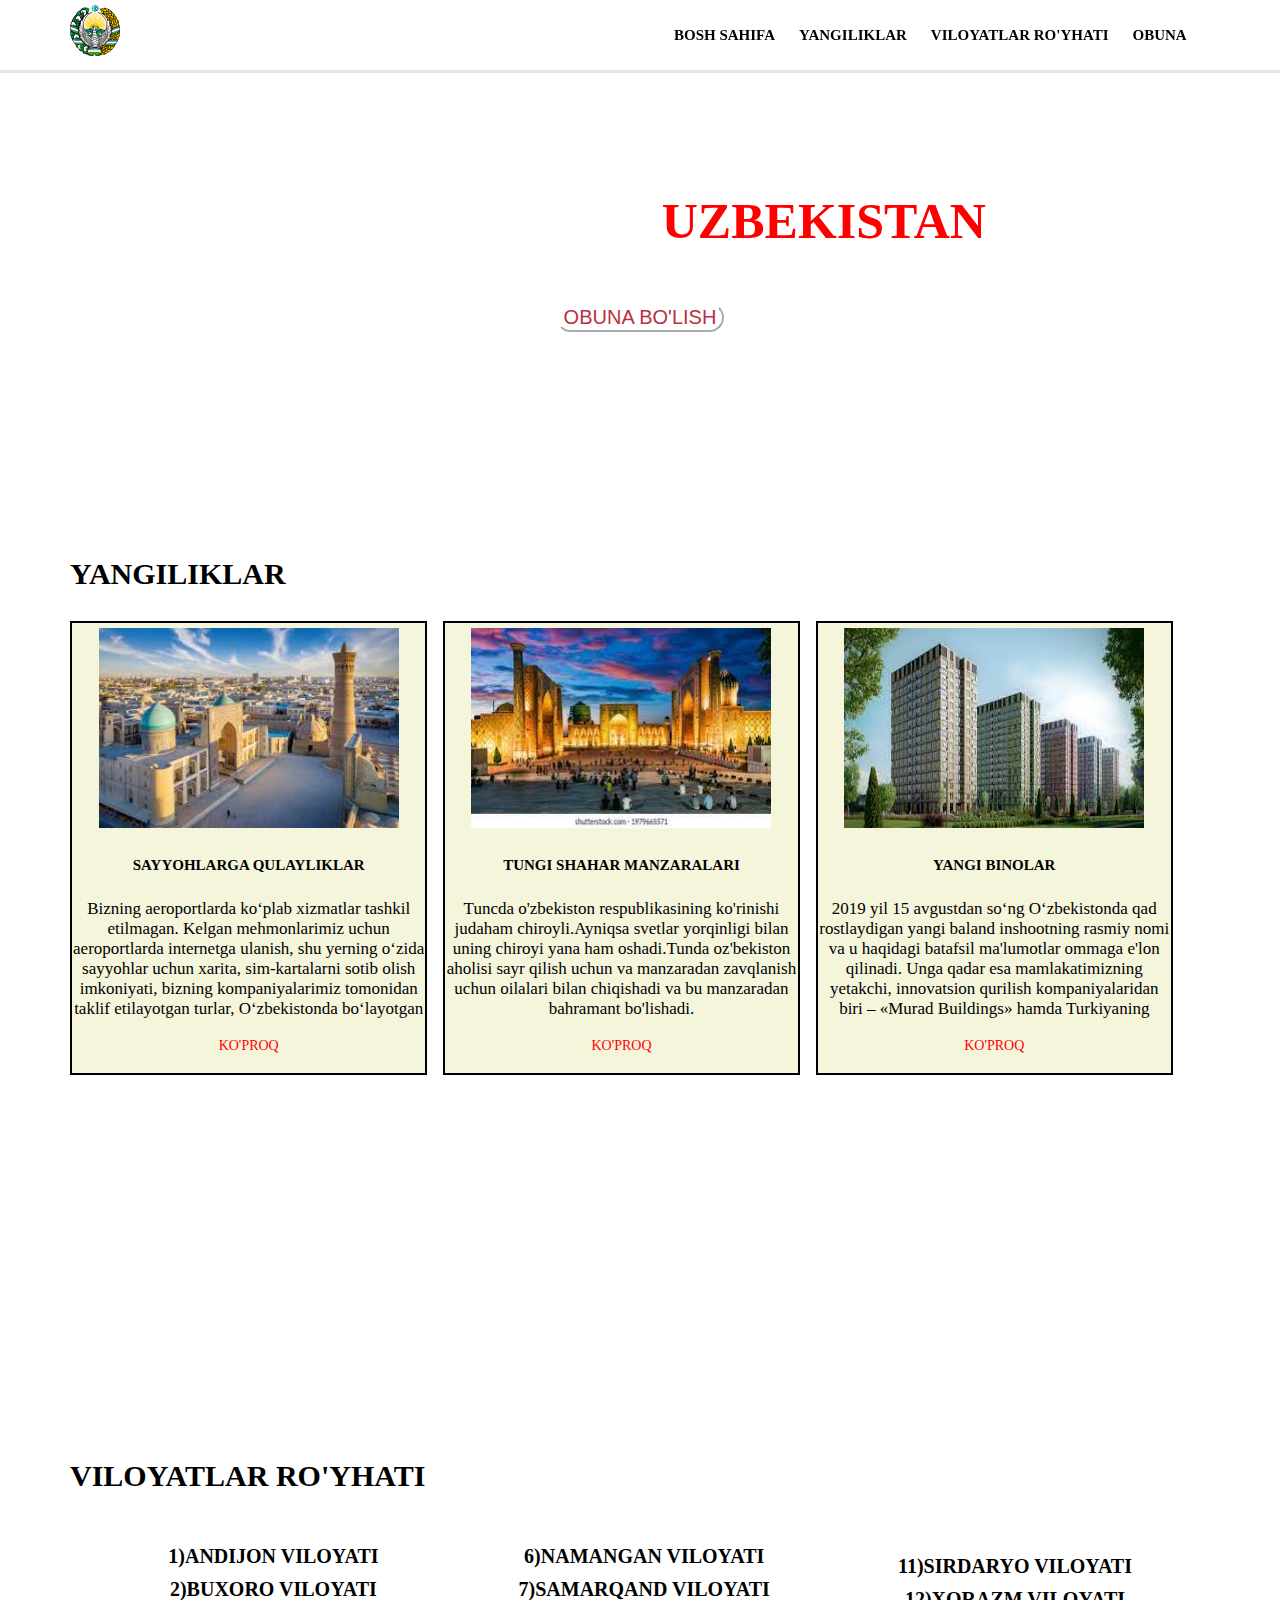
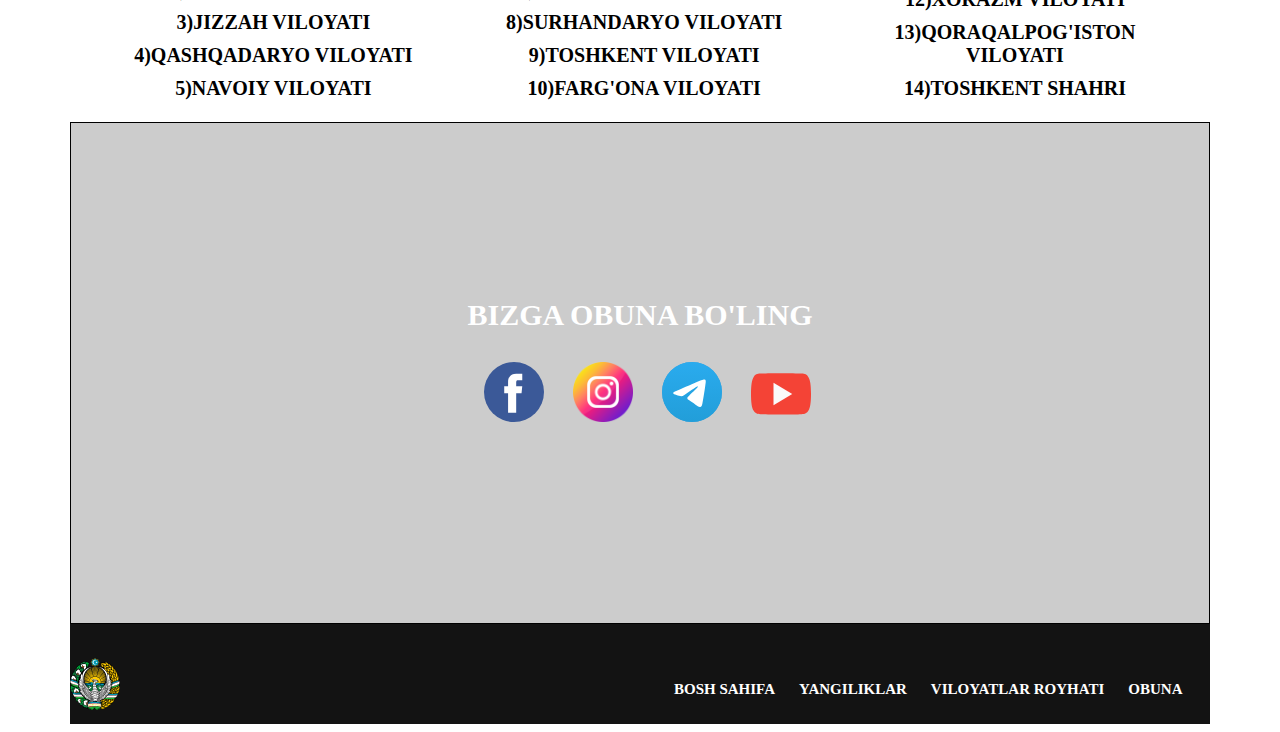
<file: index.html>
<!DOCTYPE html>
<html lang="en">
<head>
    <meta charset="UTF-8">
    <meta name="viewport" content="width=device-width, initial-scale=1.0">
    <title>Document</title>
    <link rel="stylesheet" href="style/style.css">
</head>
<body>
    <!-- header section -->
    <header class="main-header">
        <div class="container">
            <div class="main-brand">
                <a href="index.html">
                    <img src="images/Emblem_of_Uzbekistan.svg" alt="" width="50px">
                </a>
            </div>
            <nav class="main-navigation">
                <ul class="main-navigation-items">
                    <li class="main-navigation-item">
                        <a href="">bosh sahifa</a>
                    </li>
                    <li class="main-navigation-item">
                        <a href="catecory/news-section">yangiliklar</a>
                    </li>
                    <li class="main-navigation-item">
                        <a href="#">viloyatlar ro'yhati</a>
                    </li>
                    <li class="main-navigation-item">
                        <a href="#">obuna</a>
                    </li>
                </ul>
            </nav>
        </div>
    </header>
    <!-- /header section -->

    <!-- main section -->
    <div class="container">
        <section class="main-section">
            <div class="main-welcome">
                <h1>Welcome to <span>Uzbekistan</span></h2>
                <button type="button" class="main-section-button">obuna bo'lish</button>
            </div>
        </section>
    </div>
    <!-- /main section -->

    <!-- news section -->
    <div class="container">
        <section class="news-section">
            <h2 class="section-title">Yangiliklar</h2>
            <div class="news-cards">
                <div class="news-card">
                    <img class="news-card-photo" src="images/images (2).jpg" alt="">
                    <h5 class="section-subtitle">sayyohlarga qulayliklar</h5>
                    <p class="section-description">
                        Bizning aeroportlarda ko‘plab xizmatlar tashkil etilmagan. Kelgan mehmonlarimiz uchun aeroportlarda internetga ulanish, shu yerning o‘zida sayyohlar uchun xarita, sim-kartalarni sotib olish imkoniyati, bizning kompaniyalarimiz tomonidan taklif etilayotgan turlar, O‘zbekistonda bo‘layotgan turli madaniy tadbirlar to‘g‘risida ma’lumotlar mavjud emas. Shu masalalar hozirda yechila boshlandi. Toshkent, Samarqand va boshqa aeroportlarda bizning maxsus axborot markazlarimiz o‘rnatildi. Mobil aloqa operatorlari bilan, turk kompaniyalari bilan kelishuv amalga oshirildi. Biz qisqa muddatda, yagona standartda aeroportlarda xizmatlarni joy-joyiga qo‘yamiz.Hozir yana ko‘plab e’tirozlar tushayotgan masala: aeroportdan chiqqanda taksichilar qo‘polroq muomalada bo‘ladi. Bu masala bo‘yicha ham biz aeroport rahbariyati bilan kelishib oldik. Qisqa muddatda u yerda ham tartib o‘rnatiladi.Milliy aviakompaniyamiz juda katta ishlarni olib bordi va 1-yanvarda qizil va yashil yo‘lakchalar o‘rnatildi. Oldin turistlarimiz aeroportlarda 1,5 soat vaqt yo‘qotardi. Hozirgi bizning o‘lchamlarimizga ko‘ra, sayyohlarimiz barcha jarayonlar (chegara, bojxona)dan 21 daqiqada o‘tib, shaharga chiqish imkoniyatiga ega.
                    </p>
                    <a class="section-link" href="">Ko'proq</a>
                </div>
                <div class="news-card">
                    <img class="news-card-photo" src="images/samarqand.jpg" alt="">
                    <h5 class="section-subtitle">tungi shahar manzaralari</h5>
                    <p class="section-description">
                        Tuncda o'zbekiston respublikasining ko'rinishi judaham chiroyli.Ayniqsa svetlar yorqinligi bilan uning chiroyi yana ham oshadi.Tunda oz'bekiston aholisi sayr qilish uchun va manzaradan zavqlanish uchun oilalari bilan chiqishadi va bu manzaradan bahramant bo'lishadi. 
                    </p>
                    <a class="section-link" href="">Ko'proq</a>
                </div>
                <div class="news-card">
                    <img class="news-card-photo" src="images/yangi binolar.jpg" alt="">
                    <h5 class="section-subtitle">Yangi binolar</h5>
                    <p class="section-description">
                        2019 yil 15 avgustdan so‘ng O‘zbekistonda qad rostlaydigan yangi baland inshootning rasmiy nomi va u haqidagi batafsil ma'lumotlar ommaga e'lon qilinadi. Unga qadar esa mamlakatimizning yetakchi, innovatsion qurilish kompaniyalaridan biri – «Murad Buildings» hamda Turkiyaning «Özgüven» kompaniyalari 5 iyulda tashkil etilgan matbuot anjumanida loyiha haqidagi boshlang‘ich yangiliklarni ma'lum qilishdi.
                    </p>
                    <a class="section-link" href="">Ko'proq</a>
                </div>
            </div>
        </section>
    </div>
    <!-- /news section -->

    <!-- reklama -->
    <div class="container">
        <aside class="reklama">
            <div class="reklama-section">
                <iframe width="560" height="315" src="https://www.youtube.com/embed/vQVwkyn3-F8?si=1BSikGg5LCpxEigd" title="YouTube video player" frameborder="0" allow="accelerometer; autoplay; clipboard-write; encrypted-media; gyroscope; picture-in-picture; web-share" allowfullscreen></iframe>
            </div>
        </aside>
    </div>
    <!-- /reklama -->

    <!-- viloyatlar -->
    <div class="container">
        <section class="viloyatlar-section">
            <h2 class="section-title">viloyatlar ro'yhati</h2>
            <div class="viloyatlar">
                <ul class="viloyatlar-items">
                    <li class="viloyatlar-item">
                        <a href="andijon.html">1)andijon viloyati</a>                        
                    </li>
                    <li class="viloyatlar-item">
                        <a href="buhoro.html">2)buxoro viloyati</a>                        
                    </li>
                    <li class="viloyatlar-item">
                        <a href="jizzah.html">3)jizzah viloyati</a>                        
                    </li>
                    <li class="viloyatlar-item">
                        <a href="qashqadaryo.html">4)qashqadaryo viloyati</a>                        
                    </li>
                    <li class="viloyatlar-item">
                        <a href="navoiy.html">5)navoiy viloyati</a>                        
                    </li>
                </ul>
            </div>
            <div class="viloyatlar">
                <ul class="viloyatlar-items">
                    <li class="viloyatlar-item">
                        <a href="#">6)namangan viloyati</a>                        
                    </li>
                    <li class="viloyatlar-item">
                        <a href="#">7)samarqand viloyati</a>                        
                    </li>
                    <li class="viloyatlar-item">
                        <a href="#">8)surhandaryo viloyati</a>                        
                    </li>
                    <li class="viloyatlar-item">
                        <a href="#">9)toshkent viloyati</a>                        
                    </li>
                    <li class="viloyatlar-item">
                        <a href="#">10)farg'ona viloyati</a>                        
                    </li>
                </ul>
            </div>
            <div class="viloyatlar">
                <ul class="viloyatlar-items">
                    <li class="viloyatlar-item">
                        <a href="#">11)sirdaryo viloyati</a>                        
                    </li>
                    <li class="viloyatlar-item">
                        <a href="#">12)xorazm viloyati</a>                        
                    </li>
                    <li class="viloyatlar-item">
                        <a href="#">13)qoraqalpog'iston viloyati</a>                        
                    </li>
                    <li class="viloyatlar-item">
                       <a href="#">14)toshkent shahri</a>               
                    </li>
                </ul>
            </div>
        </section>
    </div>
    <!-- /viloyatlar -->

    <!-- obuna -->
    <div class="container">
        <section class="obuna-section">
            <h2 class="section-title">bizga obuna bo'ling</h2>
            <div class="obuna">
                <ul class="obuna-items">
                    <li class="obuna-item">
                        <a href="#" alt="">
                            <img src="images/facebook.svg" alt="" width="60px">
                        </a>
                    </li>
                    <li class="obuna-item">
                        <a href="#" alt="">
                            <img src="images/instagram.png" alt="" width="60px">
                        </a>
                    </li>
                    <li class="obuna-item">
                        <a href="#" alt="">
                            <img src="images/telegram.svg" alt="" width="60px">
                        </a>
                    </li>
                    <li class="obuna-item">
                        <a href="#" alt="">
                            <img src="images/youtube.svg" alt="" width="60px">
                        </a>
                    </li>
                </ul>
            </div>
        </section>
    </div>

    <!-- footer -->
    <div class="container">
        <header class="main-footer">
            <div class="footer-brand">
                <a href="index.html">
                    <img src="images/Emblem_of_Uzbekistan.svg" alt="" width="50px">
                </a>
            </div>
            <nav class="footer-navigation">
                <ul class="footer-navigation-items">
                    <li class="footer-navigation-item">
                        <a href="#">bosh sahifa</a>
                    </li>
                    <li class="footer-navigation-item">
                        <a href="#">yangiliklar</a>
                    </li>
                    <li class="footer-navigation-item">
                        <a href="#">viloyatlar royhati</a>
                    </li>
                    <li class="footer-navigation-item">
                        <a href="#">obuna</a>
                    </li>
                </ul>
            </nav>
        </header>
    </div>

</body>
</html>
</file>
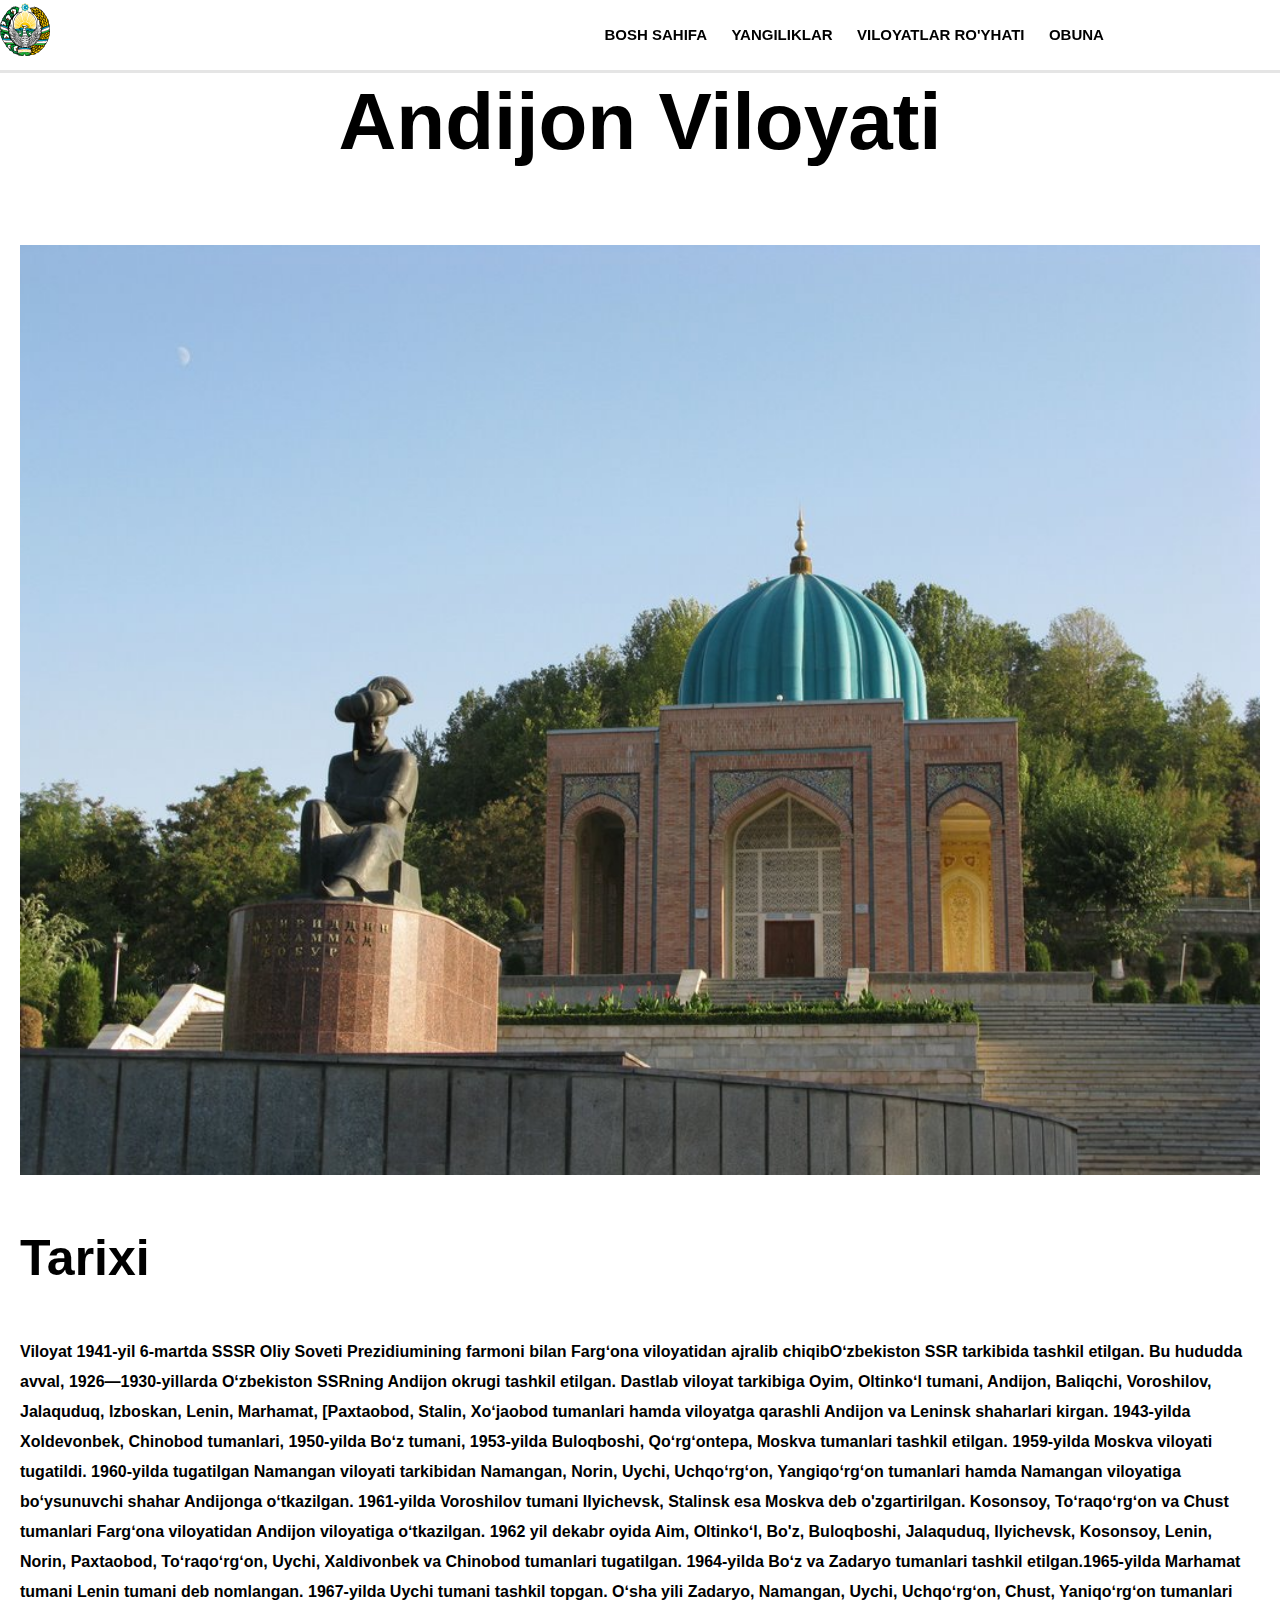
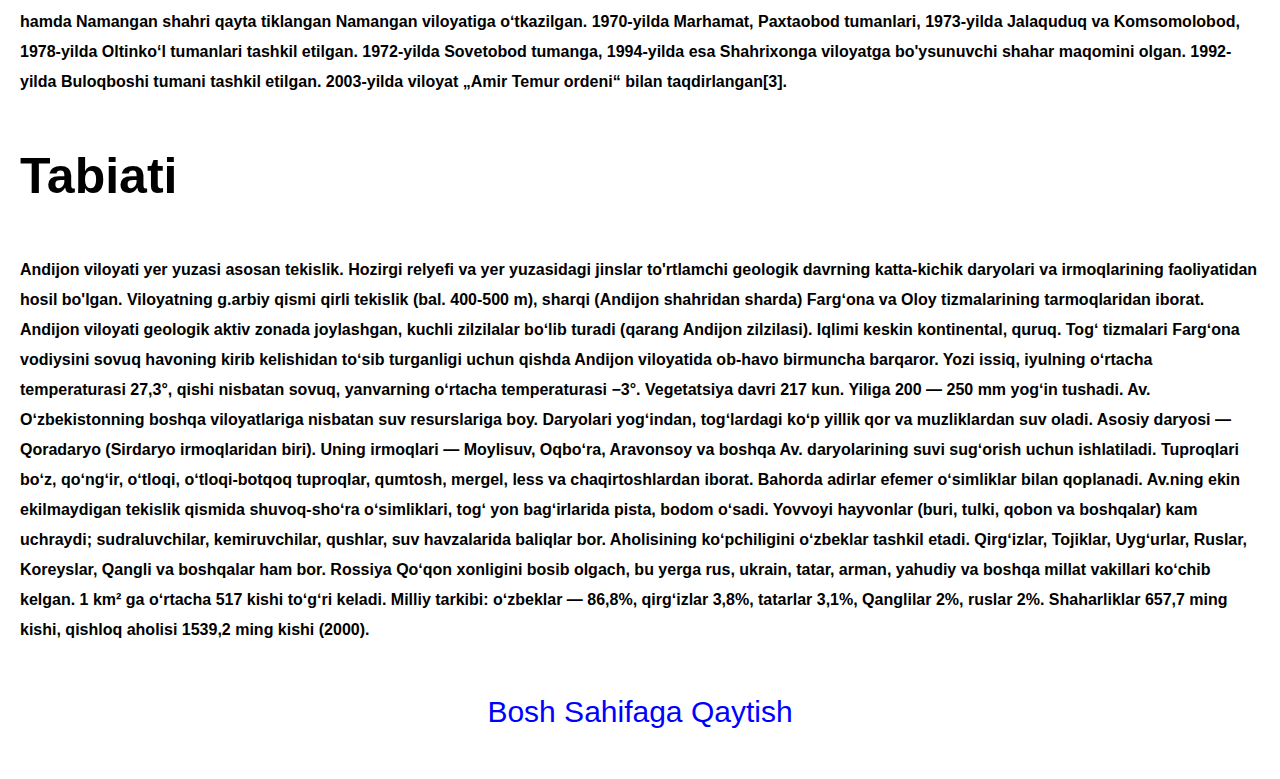
<file: andijon.html>
<!DOCTYPE html>
<html lang="en">
<head>
    <meta charset="UTF-8">
    <meta name="viewport" content="width=device-width, initial-scale=1.0">
    <title> ANDIJON VILOYATI</title>
    <link rel="stylesheet" href="style/viloyatlar-style.css">
</head>
<body>
    <header class="main-header">
        <div class="container">
            <div class="main-brand">
                <a href="index.html">
                    <img src="images/Emblem_of_Uzbekistan.svg" alt="" width="50px">
                </a>
            </div>
            <nav class="main-navigation">
                <ul class="main-navigation-items">
                    <li class="main-navigation-item">
                        <a href="">bosh sahifa</a>
                    </li>
                    <li class="main-navigation-item">
                        <a href="catecory/news-section">yangiliklar</a>
                    </li>
                    <li class="main-navigation-item">
                        <a href="#">viloyatlar ro'yhati</a>
                    </li>
                    <li class="main-navigation-item">
                        <a href="#">obuna</a>
                    </li>
                </ul>
            </nav>
        </div>
    </header>
    <h2 class="name-region">Andijon viloyati</h2>
    <img src="images/andijon.jpg" alt="Andijon viloyati rasmi" class="img-region">
    <h3 class="title-region">Tarixi</h3>
    <p class="info-region">
        Viloyat 1941-yil 6-martda SSSR Oliy Soveti Prezidiumining farmoni bilan Fargʻona viloyatidan ajralib chiqibOʻzbekiston SSR tarkibida tashkil etilgan. Bu hududda avval, 1926—1930-yillarda O‘zbekiston SSRning Andijon okrugi tashkil etilgan.
        
        Dastlab viloyat tarkibiga Oyim, Oltinkoʻl tumani, Andijon, Baliqchi, Voroshilov, Jalaquduq, Izboskan, Lenin, Marhamat, [Paxtaobod, Stalin, Xoʻjaobod tumanlari hamda viloyatga qarashli Andijon va Leninsk shaharlari kirgan.
        
        1943-yilda Xoldevonbek, Chinobod tumanlari, 1950-yilda Boʻz tumani, 1953-yilda Buloqboshi, Qoʻrgʻontepa, Moskva tumanlari tashkil etilgan.
        
        1959-yilda Moskva viloyati tugatildi.
        
        1960-yilda tugatilgan Namangan viloyati tarkibidan Namangan, Norin, Uychi, Uchqo‘rg‘on, Yangiqo‘rg‘on tumanlari hamda Namangan viloyatiga bo‘ysunuvchi shahar Andijonga o‘tkazilgan.
        
        1961-yilda Voroshilov tumani Ilyichevsk, Stalinsk esa Moskva deb o'zgartirilgan. Kosonsoy, Toʻraqoʻrgʻon va Chust tumanlari Fargʻona viloyatidan Andijon viloyatiga oʻtkazilgan.
        
        1962 yil dekabr oyida Aim, Oltinkoʻl, Bo'z, Buloqboshi, Jalaquduq, Ilyichevsk, Kosonsoy, Lenin, Norin, Paxtaobod, Toʻraqoʻrgʻon, Uychi, Xaldivonbek va Chinobod tumanlari tugatilgan.
        
        1964-yilda Boʻz va Zadaryo tumanlari tashkil etilgan.1965-yilda Marhamat tumani Lenin tumani deb nomlangan.
        
        1967-yilda Uychi tumani tashkil topgan. Oʻsha yili Zadaryo, Namangan, Uychi, Uchqoʻrgʻon, Chust, Yaniqoʻrgʻon tumanlari hamda Namangan shahri qayta tiklangan Namangan viloyatiga oʻtkazilgan.
        
        1970-yilda Marhamat, Paxtaobod tumanlari, 1973-yilda Jalaquduq va Komsomolobod, 1978-yilda Oltinko‘l tumanlari tashkil etilgan. 1972-yilda Sovetobod tumanga, 1994-yilda esa Shahrixonga viloyatga bo'ysunuvchi shahar maqomini olgan.
        
        1992-yilda Buloqboshi tumani tashkil etilgan.
        
        2003-yilda viloyat „Amir Temur ordeni“ bilan taqdirlangan[3].</p>
        
    <h3 class="title-region">Tabiati</h3>
    <p class="info-region">
        Andijon viloyati yer yuzasi asosan tekislik. Hozirgi relyefi va yer yuzasidagi jinslar to'rtlamchi geologik davrning katta-kichik daryolari va irmoqlarining faoliyatidan hosil bo'lgan. Viloyatning g.arbiy qismi qirli tekislik (bal. 400-500 m), sharqi (Andijon shahridan sharda) Fargʻona va Oloy tizmalarining tarmoqlaridan iborat. Andijon viloyati geologik aktiv zonada joylashgan, kuchli zilzilalar boʻlib turadi (qarang Andijon zilzilasi). Iqlimi keskin kontinental, quruq. Togʻ tizmalari Fargʻona vodiysini sovuq havoning kirib kelishidan toʻsib turganligi uchun qishda Andijon viloyatida ob-havo birmuncha barqaror. Yozi issiq, iyulning oʻrtacha temperaturasi 27,3°, qishi nisbatan sovuq, yanvarning oʻrtacha temperaturasi −3°. Vegetatsiya davri 217 kun. Yiliga 200 — 250 mm yogʻin tushadi. Av. Oʻzbekistonning boshqa viloyatlariga nisbatan suv resurslariga boy. Daryolari yogʻindan, togʻlardagi koʻp yillik qor va muzliklardan suv oladi. Asosiy daryosi — Qoradaryo (Sirdaryo irmoqlaridan biri). Uning irmoqlari — Moylisuv, Oqboʻra, Aravonsoy va boshqa Av. daryolarining suvi sugʻorish uchun ishlatiladi. Tuproqlari boʻz, qoʻngʻir, oʻtloqi, oʻtloqi-botqoq tuproqlar, qumtosh, mergel, less va chaqirtoshlardan iborat. Bahorda adirlar efemer oʻsimliklar bilan qoplanadi. Av.ning ekin ekilmaydigan tekislik qismida shuvoq-shoʻra oʻsimliklari, togʻ yon bagʻirlarida pista, bodom oʻsadi. Yovvoyi hayvonlar (buri, tulki, qobon va boshqalar) kam uchraydi; sudraluvchilar, kemiruvchilar, qushlar, suv havzalarida baliqlar bor.
        
        Aholisining koʻpchiligini oʻzbeklar tashkil etadi. Qirgʻizlar, Tojiklar, Uygʻurlar, Ruslar, Koreyslar, Qangli va boshqalar ham bor. Rossiya Qoʻqon xonligini bosib olgach, bu yerga rus, ukrain, tatar, arman, yahudiy va boshqa millat vakillari koʻchib kelgan. 1 km² ga oʻrtacha 517 kishi toʻgʻri keladi. Milliy tarkibi: oʻzbeklar — 86,8%, qirgʻizlar 3,8%, tatarlar 3,1%, Qanglilar 2%, ruslar 2%. Shaharliklar 657,7 ming kishi, qishloq aholisi 1539,2 ming kishi (2000).</p>

    <a class="back-link" href="index.html">bosh sahifaga qaytish</a>


    
</body>
</html>
</file>
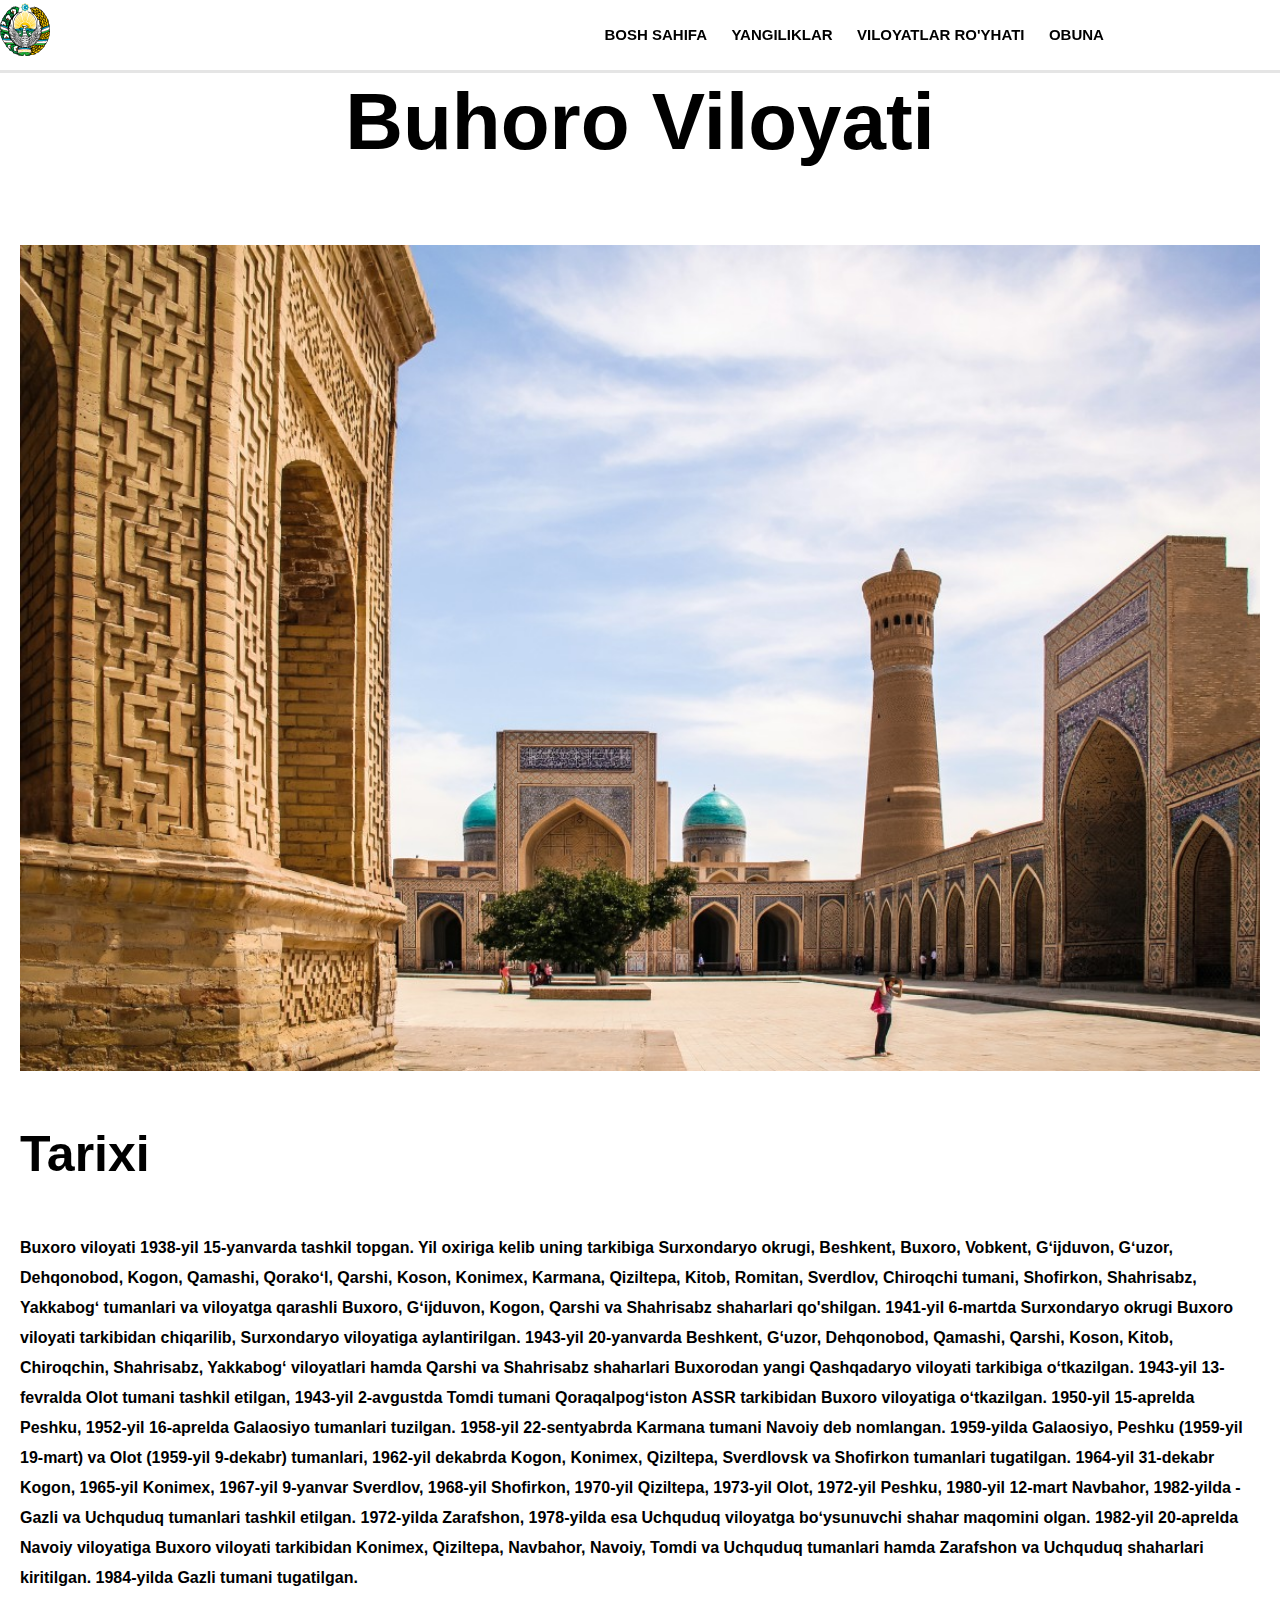
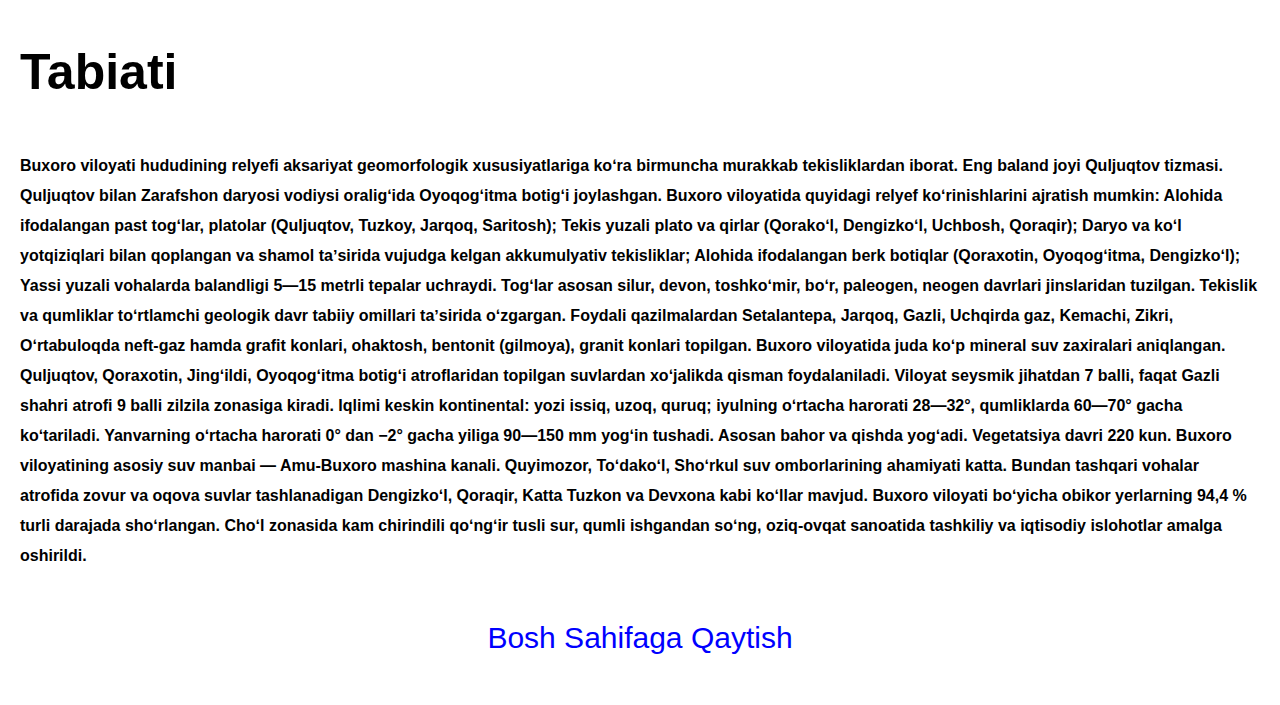
<file: buhoro.html>
<!DOCTYPE html>
<html lang="en">
<head>
    <meta charset="UTF-8">
    <meta name="viewport" content="width=device-width, initial-scale=1.0">
    <title> BUHORO VILOYATI</title>
    <link rel="stylesheet" href="style/viloyatlar-style.css">
</head>
<body>
    <header class="main-header">
        <div class="container">
            <div class="main-brand">
                <a href="index.html">
                    <img src="images/Emblem_of_Uzbekistan.svg" alt="" width="50px">
                </a>
            </div>
            <nav class="main-navigation">
                <ul class="main-navigation-items">
                    <li class="main-navigation-item">
                        <a href="">bosh sahifa</a>
                    </li>
                    <li class="main-navigation-item">
                        <a href="catecory/news-section">yangiliklar</a>
                    </li>
                    <li class="main-navigation-item">
                        <a href="#">viloyatlar ro'yhati</a>
                    </li>
                    <li class="main-navigation-item">
                        <a href="#">obuna</a>
                    </li>
                </ul>
            </nav>
        </div>
    </header>
    <h2 class="name-region">Buhoro viloyati</h2>
    <img src="images/buhara.jpg" alt="Andijon viloyati rasmi" class="img-region">
    <h3 class="title-region">Tarixi</h3>
    <p class="info-region">
        Buxoro viloyati 1938-yil 15-yanvarda tashkil topgan. Yil oxiriga kelib uning tarkibiga Surxondaryo okrugi, Beshkent, Buxoro, Vobkent, Gʻijduvon, Gʻuzor, Dehqonobod, Kogon, Qamashi, Qorakoʻl, Qarshi, Koson, Konimex, Karmana, Qiziltepa, Kitob, Romitan, Sverdlov, Chiroqchi tumani, Shofirkon, Shahrisabz, Yakkabogʻ tumanlari va viloyatga qarashli Buxoro, Gʻijduvon, Kogon, Qarshi va Shahrisabz shaharlari qo'shilgan.

        1941-yil 6-martda Surxondaryo okrugi Buxoro viloyati tarkibidan chiqarilib, Surxondaryo viloyatiga aylantirilgan.

        1943-yil 20-yanvarda Beshkent, G‘uzor, Dehqonobod, Qamashi, Qarshi, Koson, Kitob, Chiroqchin, Shahrisabz, Yakkabog‘ viloyatlari hamda Qarshi va Shahrisabz shaharlari Buxorodan yangi Qashqadaryo viloyati tarkibiga o‘tkazilgan.

        1943-yil 13-fevralda Olot tumani tashkil    etilgan, 1943-yil 2-avgustda Tomdi tumani Qoraqalpogʻiston ASSR tarkibidan Buxoro viloyatiga oʻtkazilgan.

        1950-yil 15-aprelda Peshku, 1952-yil 16-aprelda Galaosiyo tumanlari tuzilgan.

        1958-yil 22-sentyabrda Karmana tumani Navoiy deb nomlangan.

        1959-yilda Galaosiyo, Peshku (1959-yil 19-mart) va Olot (1959-yil 9-dekabr) tumanlari, 1962-yil dekabrda Kogon, Konimex, Qiziltepa, Sverdlovsk va Shofirkon tumanlari tugatilgan.

        1964-yil 31-dekabr Kogon, 1965-yil Konimex, 1967-yil 9-yanvar Sverdlov, 1968-yil Shofirkon, 1970-yil Qiziltepa, 1973-yil Olot, 1972-yil Peshku, 1980-yil 12-mart Navbahor, 1982-yilda - Gazli va Uchquduq tumanlari tashkil etilgan. 1972-yilda Zarafshon, 1978-yilda esa Uchquduq viloyatga boʻysunuvchi shahar maqomini olgan.

        1982-yil 20-aprelda Navoiy viloyatiga Buxoro viloyati tarkibidan Konimex, Qiziltepa, Navbahor, Navoiy, Tomdi va Uchquduq tumanlari hamda Zarafshon va Uchquduq shaharlari kiritilgan.

        1984-yilda Gazli tumani tugatilgan.</p>
        
    <h3 class="title-region">Tabiati</h3>
    <p class="info-region">
            Buxoro viloyati hududining relyefi aksariyat geomorfologik xususiyatlariga koʻra birmuncha murakkab tekisliklardan iborat. Eng baland joyi Quljuqtov tizmasi. Quljuqtov bilan Zarafshon daryosi vodiysi oraligʻida Oyoqogʻitma botigʻi joylashgan. Buxoro viloyatida quyidagi relyef koʻrinishlarini ajratish mumkin:

            Alohida ifodalangan past togʻlar, platolar (Quljuqtov, Tuzkoy, Jarqoq, Saritosh);
            Tekis yuzali plato va qirlar (Qorakoʻl, Dengizkoʻl, Uchbosh, Qoraqir);
            Daryo va koʻl yotqiziqlari bilan qoplangan va shamol taʼsirida vujudga kelgan akkumulyativ tekisliklar;
            Alohida ifodalangan berk botiqlar (Qoraxotin, Oyoqogʻitma, Dengizkoʻl);
            Yassi yuzali vohalarda balandligi 5—15 metrli tepalar uchraydi.
            Togʻlar asosan silur, devon, toshkoʻmir, boʻr, paleogen, neogen davrlari jinslaridan tuzilgan. Tekislik va qumliklar toʻrtlamchi geologik davr tabiiy omillari taʼsirida oʻzgargan. Foydali qazilmalardan Setalantepa, Jarqoq, Gazli, Uchqirda gaz, Kemachi, Zikri, Oʻrtabuloqda neft-gaz hamda grafit konlari, ohaktosh, bentonit (gilmoya), granit konlari topilgan. Buxoro viloyatida juda koʻp mineral suv zaxiralari aniqlangan. Quljuqtov, Qoraxotin, Jingʻildi, Oyoqogʻitma botigʻi atroflaridan topilgan suvlardan xoʻjalikda qisman foydalaniladi. Viloyat seysmik jihatdan 7 balli, faqat Gazli shahri atrofi 9 balli zilzila zonasiga kiradi. Iqlimi keskin kontinental: yozi issiq, uzoq, quruq; iyulning oʻrtacha harorati 28—32°, qumliklarda 60—70° gacha koʻtariladi. Yanvarning oʻrtacha harorati 0° dan −2° gacha yiliga 90—150 mm yogʻin tushadi. Asosan bahor va qishda yogʻadi. Vegetatsiya davri 220 kun. Buxoro viloyatining asosiy suv manbai — Amu-Buxoro mashina kanali. Quyimozor, Toʻdakoʻl, Shoʻrkul suv omborlarining ahamiyati katta. Bundan tashqari vohalar atrofida zovur va oqova suvlar tashlanadigan Dengizkoʻl, Qoraqir, Katta Tuzkon va Devxona kabi koʻllar mavjud. Buxoro viloyati boʻyicha obikor yerlarning 94,4 % turli darajada shoʻrlangan. Choʻl zonasida kam chirindili qoʻngʻir tusli sur, qumli ishgandan soʻng, oziq-ovqat sanoatida tashkiliy va iqtisodiy islohotlar amalga oshirildi.</p>

    <a class="back-link" href="index.html">bosh sahifaga qaytish</a>


    
</body>
</html>
</file>
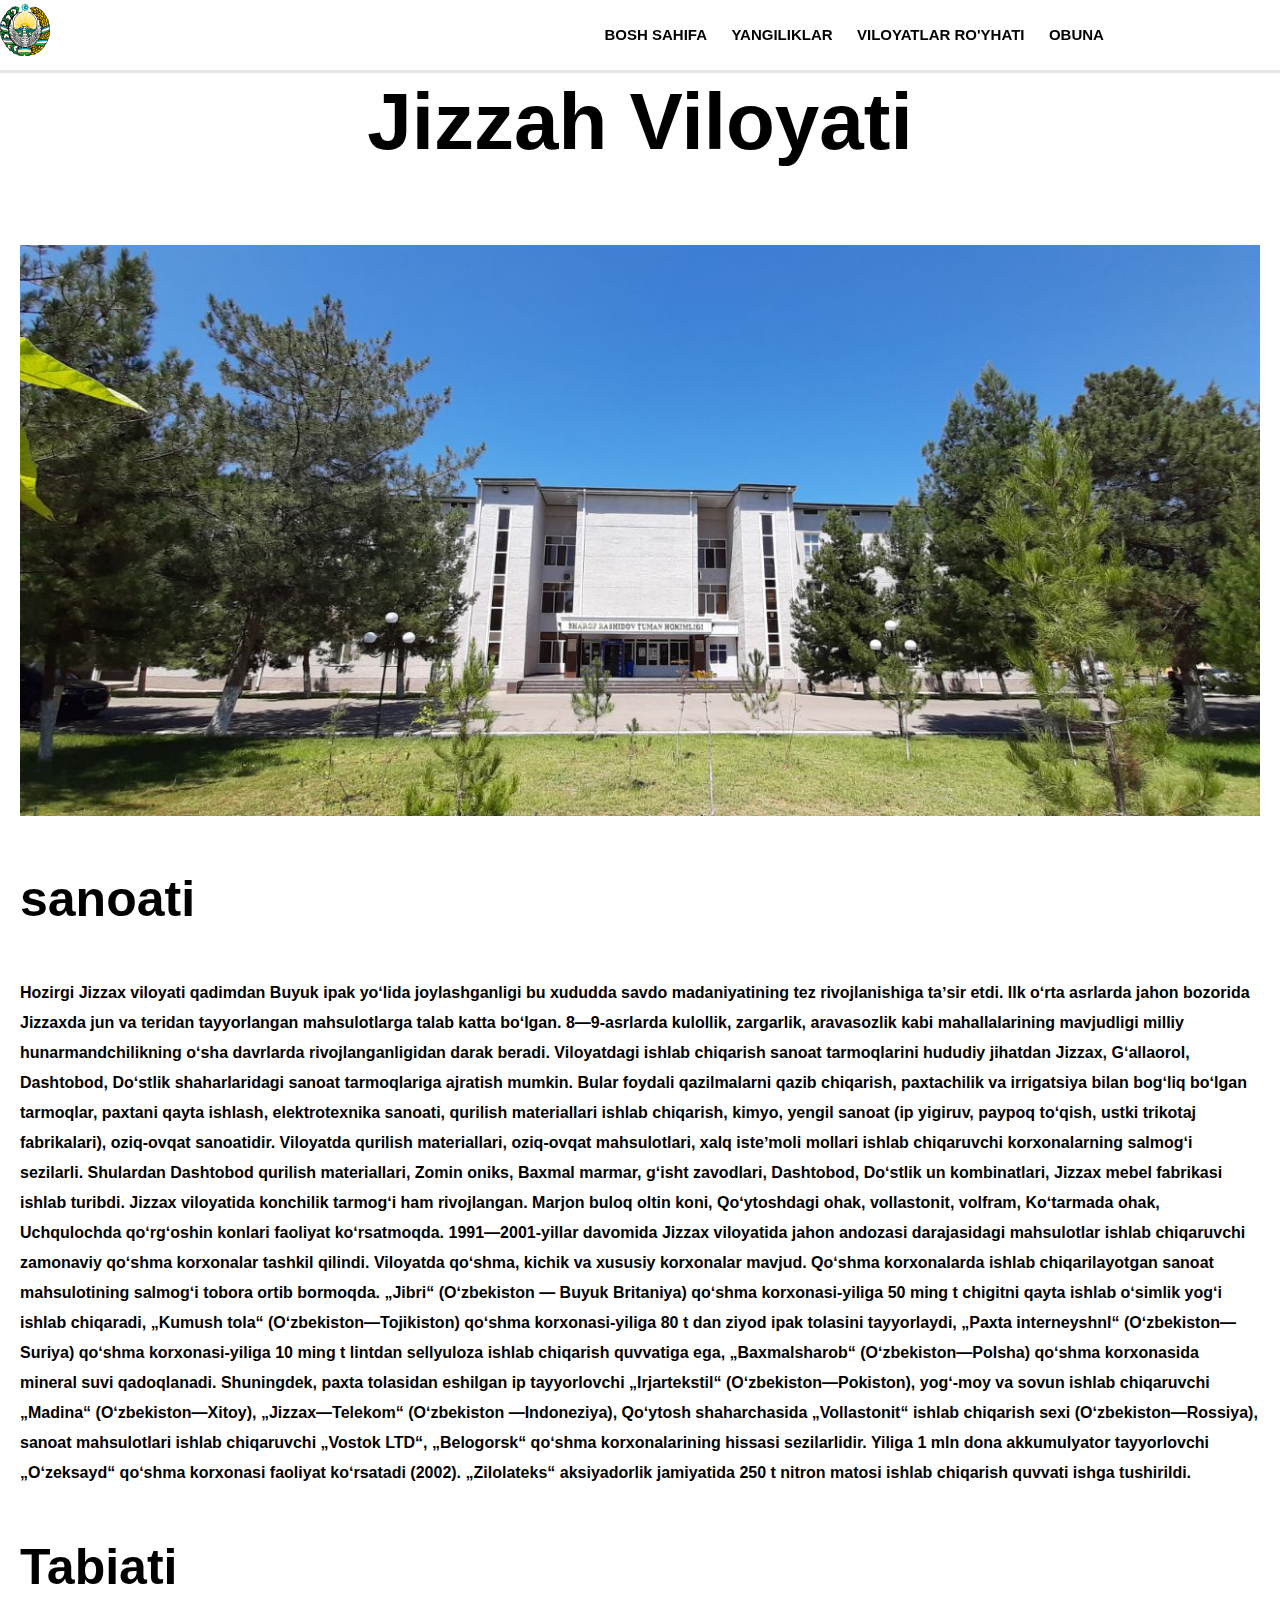
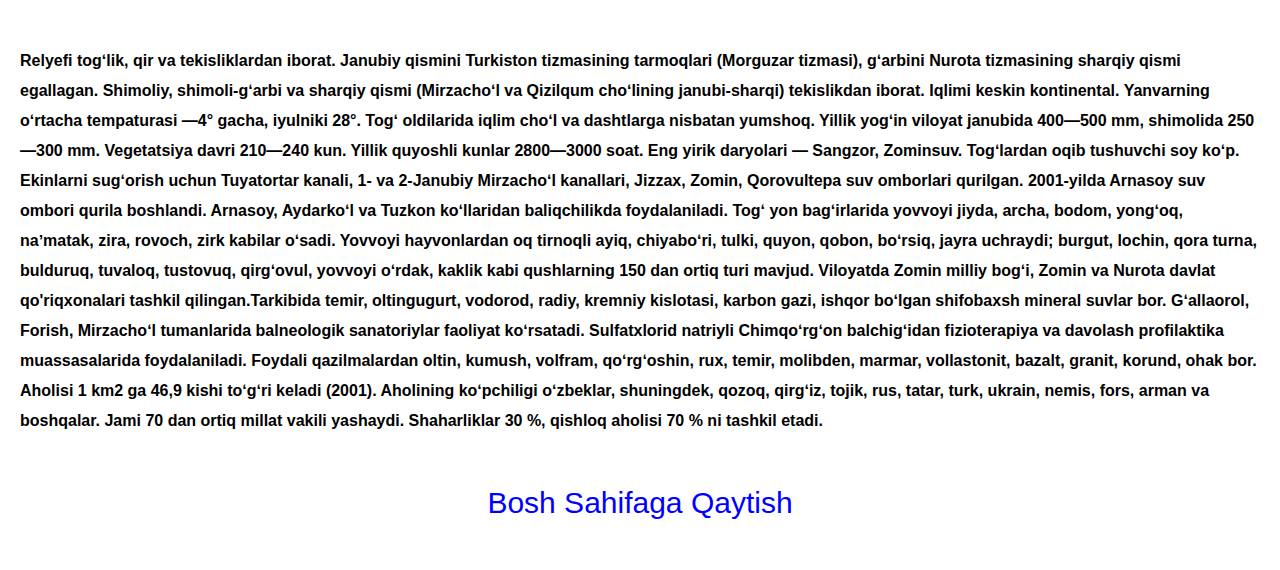
<file: jizzah.html>
<!DOCTYPE html>
<html lang="en">
<head>
    <meta charset="UTF-8">
    <meta name="viewport" content="width=device-width, initial-scale=1.0">
    <title> JIZZAH VILOYATI</title>
    <link rel="stylesheet" href="style/viloyatlar-style.css">
</head>
<body>
    <header class="main-header">
        <div class="container">
            <div class="main-brand">
                <a href="index.html">
                    <img src="images/Emblem_of_Uzbekistan.svg" alt="" width="50px">
                </a>
            </div>
            <nav class="main-navigation">
                <ul class="main-navigation-items">
                    <li class="main-navigation-item">
                        <a href="">bosh sahifa</a>
                    </li>
                    <li class="main-navigation-item">
                        <a href="catecory/news-section">yangiliklar</a>
                    </li>
                    <li class="main-navigation-item">
                        <a href="#">viloyatlar ro'yhati</a>
                    </li>
                    <li class="main-navigation-item">
                        <a href="#">obuna</a>
                    </li>
                </ul>
            </nav>
        </div>
    </header>
    <h2 class="name-region">jizzah viloyati</h2>
    <img src="images/jizzah.jpg" alt="Andijon viloyati rasmi" class="img-region">
    <h3 class="title-region">sanoati</h3>
    <p class="info-region">
        Hozirgi Jizzax viloyati qadimdan Buyuk ipak yoʻlida joylashganligi bu xududda savdo madaniyatining tez rivojlanishiga taʼsir etdi. Ilk oʻrta asrlarda jahon bozorida Jizzaxda jun va teridan tayyorlangan mahsulotlarga talab katta boʻlgan. 8—9-asrlarda kulollik, zargarlik, aravasozlik kabi mahallalarining mavjudligi milliy hunarmandchilikning oʻsha davrlarda rivojlanganligidan darak beradi.

        Viloyatdagi ishlab chiqarish sanoat tarmoqlarini hududiy jihatdan Jizzax, Gʻallaorol, Dashtobod, Doʻstlik shaharlaridagi sanoat tarmoqlariga ajratish mumkin. Bular foydali qazilmalarni qazib chiqarish, paxtachilik va irrigatsiya bilan bogʻliq boʻlgan tarmoqlar, paxtani qayta ishlash, elektrotexnika sanoati, qurilish materiallari ishlab chiqarish, kimyo, yengil sanoat (ip yigiruv, paypoq toʻqish, ustki trikotaj fabrikalari), oziq-ovqat sanoatidir. Viloyatda qurilish materiallari, oziq-ovqat mahsulotlari, xalq isteʼmoli mollari ishlab chiqaruvchi korxonalarning salmogʻi sezilarli. Shulardan Dashtobod qurilish materiallari, Zomin oniks, Baxmal marmar, gʻisht zavodlari, Dashtobod, Doʻstlik un kombinatlari, Jizzax mebel fabrikasi ishlab turibdi. Jizzax viloyatida konchilik tarmogʻi ham rivojlangan. Marjon buloq oltin koni, Qoʻytoshdagi ohak, vollastonit, volfram, Koʻtarmada ohak, Uchqulochda qoʻrgʻoshin konlari faoliyat koʻrsatmoqda. 1991—2001-yillar davomida Jizzax viloyatida jahon andozasi darajasidagi mahsulotlar ishlab chiqaruvchi zamonaviy qoʻshma korxonalar tashkil qilindi. Viloyatda qoʻshma, kichik va xususiy korxonalar mavjud. Qoʻshma korxonalarda ishlab chiqarilayotgan sanoat mahsulotining salmogʻi tobora ortib bormoqda. „Jibri“ (Oʻzbekiston — Buyuk Britaniya) qoʻshma korxonasi-yiliga 50 ming t chigitni qayta ishlab oʻsimlik yogʻi ishlab chiqaradi, „Kumush tola“ (Oʻzbekiston—Tojikiston) qoʻshma korxonasi-yiliga 80 t dan ziyod ipak tolasini tayyorlaydi, „Paxta interneyshnl“ (Oʻzbekiston—Suriya) qoʻshma korxonasi-yiliga 10 ming t lintdan sellyuloza ishlab chiqarish quvvatiga ega, „Baxmalsharob“ (Oʻzbekiston—Polsha) qoʻshma korxonasida mineral suvi qadoqlanadi. Shuningdek, paxta tolasidan eshilgan ip tayyorlovchi „Irjartekstil“ (Oʻzbekiston—Pokiston), yogʻ-moy va sovun ishlab chiqaruvchi „Madina“ (Oʻzbekiston—Xitoy), „Jizzax—Telekom“ (Oʻzbekiston —Indoneziya), Qoʻytosh shaharchasida „Vollastonit“ ishlab chiqarish sexi (Oʻzbekiston—Rossiya), sanoat mahsulotlari ishlab chiqaruvchi „Vostok LTD“, „Belogorsk“ qoʻshma korxonalarining hissasi sezilarlidir. Yiliga 1 mln dona akkumulyator tayyorlovchi „Oʻzeksayd“ qoʻshma korxonasi faoliyat koʻrsatadi (2002). „Zilolateks“ aksiyadorlik jamiyatida 250 t nitron matosi ishlab chiqarish quvvati ishga tushirildi.</p>
        
    <h3 class="title-region">Tabiati</h3>
    <p class="info-region">
            Relyefi togʻlik, qir va tekisliklardan iborat. Janubiy qismini Turkiston tizmasining tarmoqlari (Morguzar tizmasi), gʻarbini Nurota tizmasining sharqiy qismi egallagan. Shimoliy, shimoli-gʻarbi va sharqiy qismi (Mirzachoʻl va Qizilqum choʻlining janubi-sharqi) tekislikdan iborat. Iqlimi keskin kontinental. Yanvarning oʻrtacha tempaturasi —4° gacha, iyulniki 28°. Togʻ oldilarida iqlim choʻl va dashtlarga nisbatan yumshoq. Yillik yogʻin viloyat janubida 400—500 mm, shimolida 250—300 mm. Vegetatsiya davri 210—240 kun. Yillik quyoshli kunlar 2800—3000 soat. Eng yirik daryolari — Sangzor, Zominsuv. Togʻlardan oqib tushuvchi soy koʻp. Ekinlarni sugʻorish uchun Tuyatortar kanali, 1- va 2-Janubiy Mirzachoʻl kanallari, Jizzax, Zomin, Qorovultepa suv omborlari qurilgan. 2001-yilda Arnasoy suv ombori qurila boshlandi. Arnasoy, Aydarkoʻl va Tuzkon koʻllaridan baliqchilikda foydalaniladi. Togʻ yon bagʻirlarida yovvoyi jiyda, archa, bodom, yongʻoq, naʼmatak, zira, rovoch, zirk kabilar oʻsadi. Yovvoyi hayvonlardan oq tirnoqli ayiq, chiyaboʻri, tulki, quyon, qobon, boʻrsiq, jayra uchraydi; burgut, lochin, qora turna, bulduruq, tuvaloq, tustovuq, qirgʻovul, yovvoyi oʻrdak, kaklik kabi qushlarning 150 dan ortiq turi mavjud. Viloyatda Zomin milliy bogʻi, Zomin va Nurota davlat qo'riqxonalari tashkil qilingan.Tarkibida temir, oltingugurt, vodorod, radiy, kremniy kislotasi, karbon gazi, ishqor boʻlgan shifobaxsh mineral suvlar bor. Gʻallaorol, Forish, Mirzachoʻl tumanlarida balneologik sanatoriylar faoliyat koʻrsatadi. Sulfatxlorid natriyli Chimqoʻrgʻon balchigʻidan fizioterapiya va davolash profilaktika muassasalarida foydalaniladi.

            Foydali qazilmalardan oltin, kumush, volfram, qoʻrgʻoshin, rux, temir, molibden, marmar, vollastonit, bazalt, granit, korund, ohak bor.
            
            Aholisi 1 km2 ga 46,9 kishi toʻgʻri keladi (2001). Aholining koʻpchiligi oʻzbeklar, shuningdek, qozoq, qirgʻiz, tojik, rus, tatar, turk, ukrain, nemis, fors, arman va boshqalar. Jami 70 dan ortiq millat vakili yashaydi. Shaharliklar 30 %, qishloq aholisi 70 % ni tashkil etadi.
    </p>

    <a class="back-link" href="index.html">bosh sahifaga qaytish</a>


    
</body>
</html>
</file>
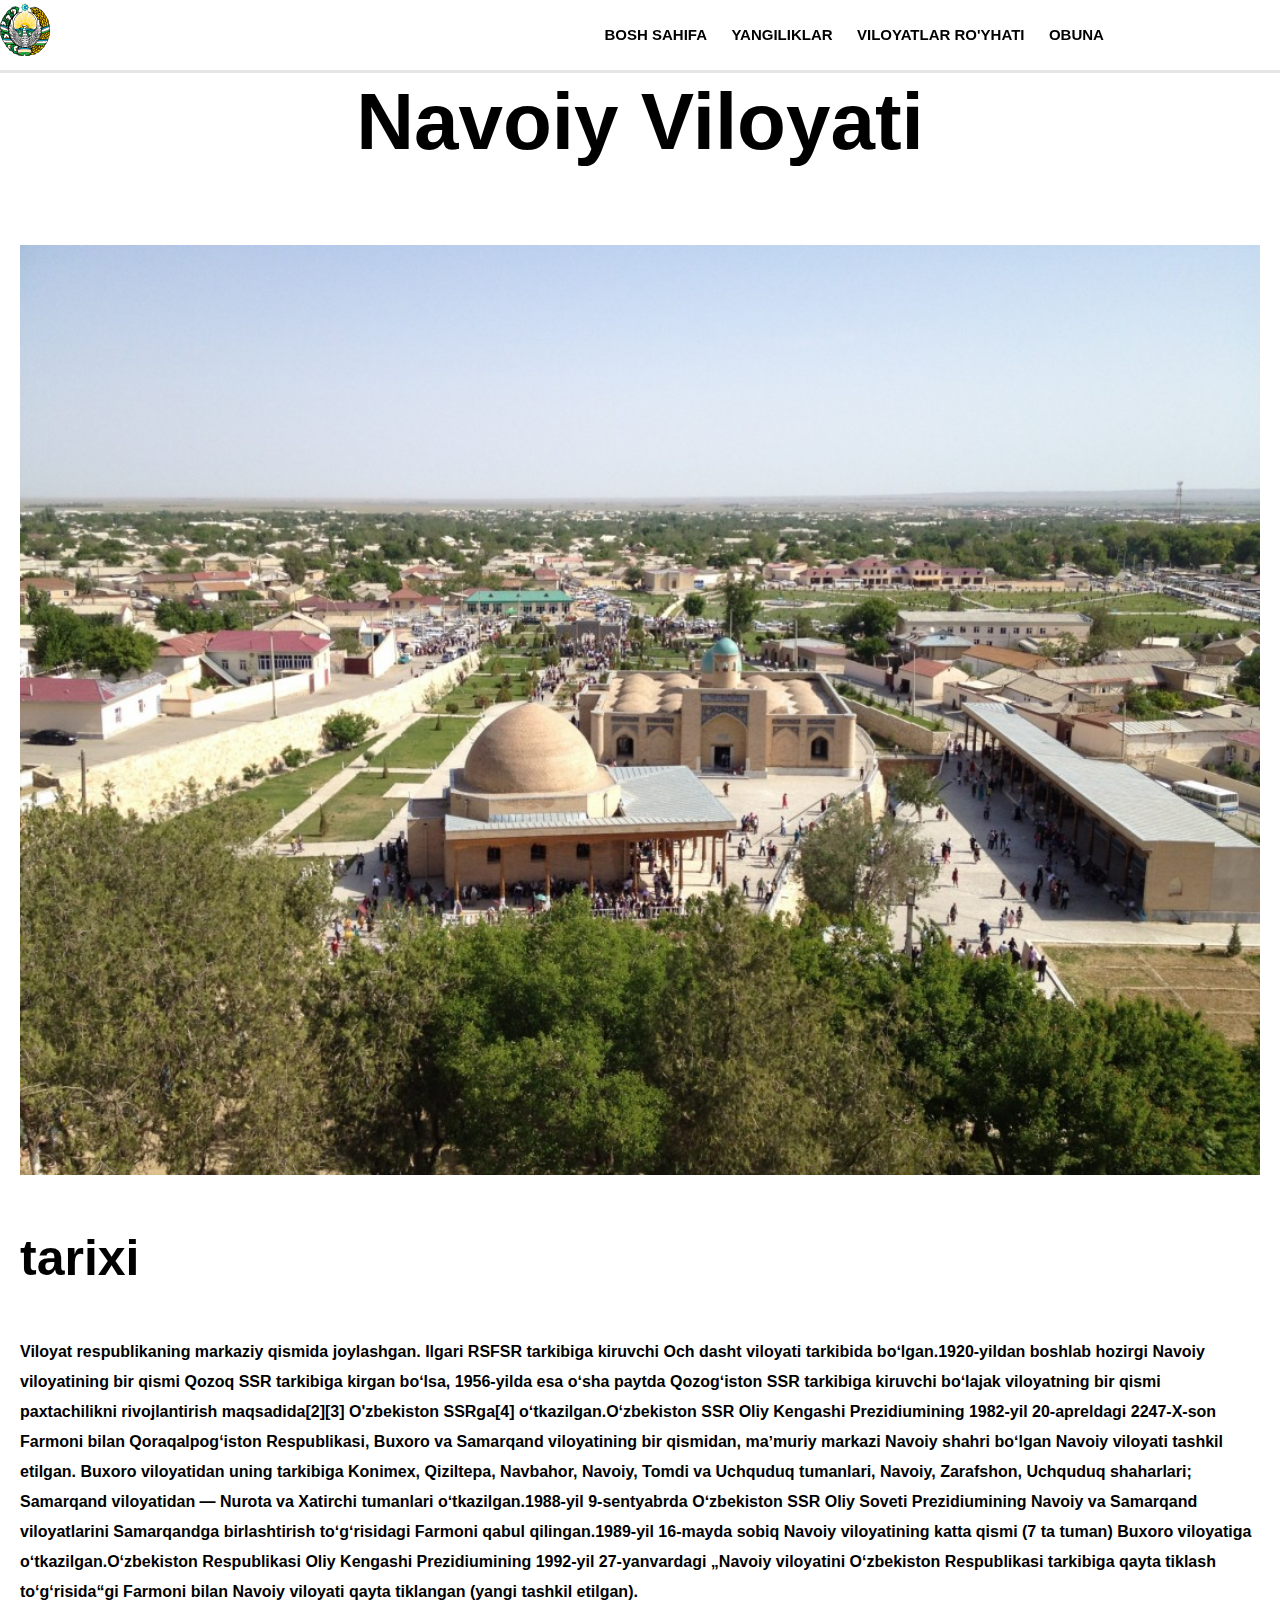
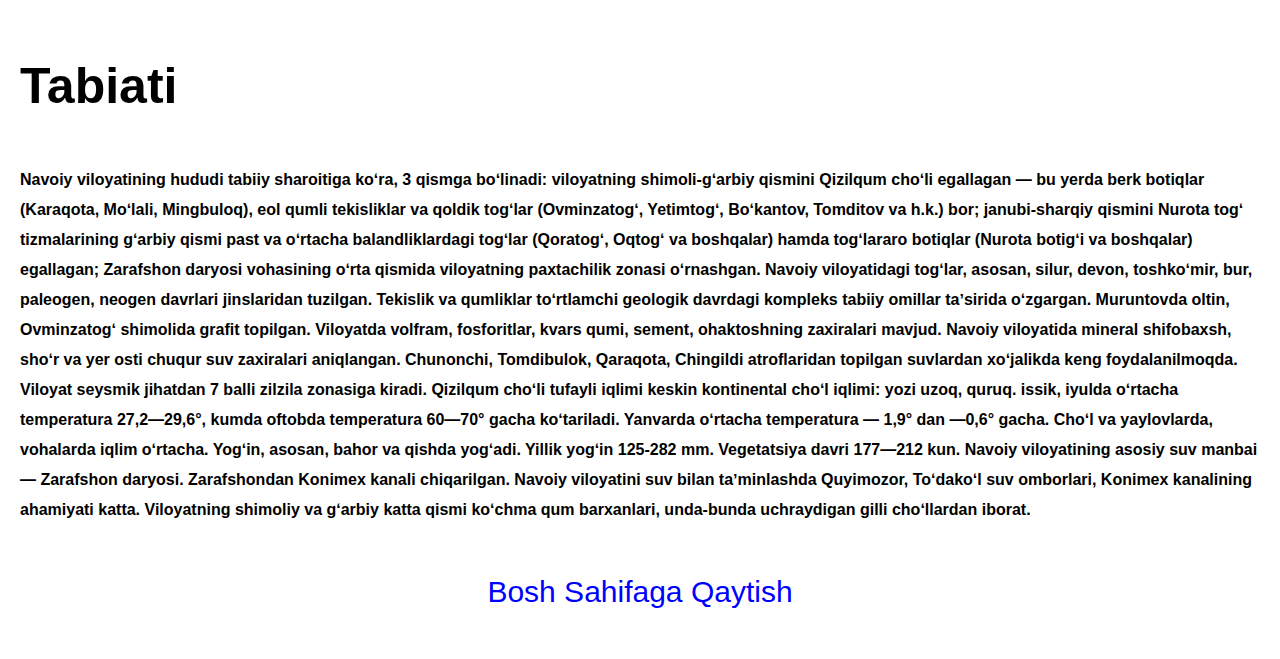
<file: navoiy.html>
<!DOCTYPE html>
<html lang="en">
<head>
    <meta charset="UTF-8">
    <meta name="viewport" content="width=device-width, initial-scale=1.0">
    <title> NAVOIY VILOYATI</title>
    <link rel="stylesheet" href="style/viloyatlar-style.css">
</head>
<body>
    <header class="main-header">
        <div class="container">
            <div class="main-brand">
                <a href="index.html">
                    <img src="images/Emblem_of_Uzbekistan.svg" alt="" width="50px">
                </a>
            </div>
            <nav class="main-navigation">
                <ul class="main-navigation-items">
                    <li class="main-navigation-item">
                        <a href="">bosh sahifa</a>
                    </li>
                    <li class="main-navigation-item">
                        <a href="catecory/news-section">yangiliklar</a>
                    </li>
                    <li class="main-navigation-item">
                        <a href="#">viloyatlar ro'yhati</a>
                    </li>
                    <li class="main-navigation-item">
                        <a href="#">obuna</a>
                    </li>
                </ul>
            </nav>
        </div>
    </header>
    <h2 class="name-region">navoiy viloyati</h2>
    <img src="images/navoiy.jpg" alt="Andijon viloyati rasmi" class="img-region">
    <h3 class="title-region">tarixi</h3>
    <p class="info-region">
        Viloyat respublikaning markaziy qismida joylashgan. Ilgari RSFSR tarkibiga kiruvchi Och dasht viloyati tarkibida boʻlgan.1920-yildan boshlab hozirgi Navoiy viloyatining bir qismi Qozoq SSR tarkibiga kirgan boʻlsa, 1956-yilda esa oʻsha paytda Qozogʻiston SSR tarkibiga kiruvchi boʻlajak viloyatning bir qismi paxtachilikni rivojlantirish maqsadida[2][3] O'zbekiston SSRga[4] oʻtkazilgan.O‘zbekiston SSR Oliy Kengashi Prezidiumining 1982-yil 20-apreldagi 2247-X-son Farmoni bilan Qoraqalpog‘iston Respublikasi, Buxoro va Samarqand viloyatining bir qismidan, maʼmuriy markazi Navoiy shahri boʻlgan Navoiy viloyati tashkil etilgan. Buxoro viloyatidan uning tarkibiga Konimex, Qiziltepa, Navbahor, Navoiy, Tomdi va Uchquduq tumanlari, Navoiy, Zarafshon, Uchquduq shaharlari; Samarqand viloyatidan — Nurota va Xatirchi tumanlari oʻtkazilgan.1988-yil 9-sentyabrda Oʻzbekiston SSR Oliy Soveti Prezidiumining Navoiy va Samarqand viloyatlarini Samarqandga birlashtirish toʻgʻrisidagi Farmoni qabul qilingan.1989-yil 16-mayda sobiq Navoiy viloyatining katta qismi (7 ta tuman) Buxoro viloyatiga oʻtkazilgan.O‘zbekiston Respublikasi Oliy Kengashi Prezidiumining 1992-yil 27-yanvardagi „Navoiy viloyatini O‘zbekiston Respublikasi tarkibiga qayta tiklash to‘g‘risida“gi Farmoni bilan Navoiy viloyati qayta tiklangan (yangi tashkil etilgan).
    </p>
        
    <h3 class="title-region">Tabiati</h3>
    <p class="info-region">
        Navoiy viloyatining hududi tabiiy sharoitiga koʻra, 3 qismga boʻlinadi: viloyatning shimoli-gʻarbiy qismini Qizilqum choʻli egallagan — bu yerda berk botiqlar (Karaqota, Moʻlali, Mingbuloq), eol qumli tekisliklar va qoldik togʻlar (Ovminzatogʻ, Yetimtogʻ, Boʻkantov, Tomditov va h.k.) bor; janubi-sharqiy qismini Nurota togʻ tizmalarining gʻarbiy qismi past va oʻrtacha balandliklardagi togʻlar (Qoratogʻ, Oqtogʻ va boshqalar) hamda togʻlararo botiqlar (Nurota botigʻi va boshqalar) egallagan; Zarafshon daryosi vohasining oʻrta qismida viloyatning paxtachilik zonasi oʻrnashgan. Navoiy viloyatidagi togʻlar, asosan, silur, devon, toshkoʻmir, bur, paleogen, neogen davrlari jinslaridan tuzilgan. Tekislik va qumliklar toʻrtlamchi geologik davrdagi kompleks tabiiy omillar taʼsirida oʻzgargan. Muruntovda oltin, Ovminzatogʻ shimolida grafit topilgan. Viloyatda volfram, fosforitlar, kvars qumi, sement, ohaktoshning zaxiralari mavjud. Navoiy viloyatida mineral shifobaxsh, shoʻr va yer osti chuqur suv zaxiralari aniqlangan. Chunonchi, Tomdibulok, Qaraqota, Chingildi atroflaridan topilgan suvlardan xoʻjalikda keng foydalanilmoqda. Viloyat seysmik jihatdan 7 balli zilzila zonasiga kiradi. Qizilqum choʻli tufayli iqlimi keskin kontinental choʻl iqlimi: yozi uzoq, quruq. issik, iyulda oʻrtacha temperatura 27,2—29,6°, kumda oftobda temperatura 60—70° gacha koʻtariladi. Yanvarda oʻrtacha temperatura — 1,9° dan —0,6° gacha. Choʻl va yaylovlarda, vohalarda iqlim oʻrtacha. Yogʻin, asosan, bahor va qishda yogʻadi. Yillik yogʻin 125-282 mm. Vegetatsiya davri 177—212 kun. Navoiy viloyatining asosiy suv manbai — Zarafshon daryosi. Zarafshondan Konimex kanali chiqarilgan. Navoiy viloyatini suv bilan taʼminlashda Quyimozor, Toʻdakoʻl suv omborlari, Konimex kanalining ahamiyati katta. Viloyatning shimoliy va gʻarbiy katta qismi koʻchma qum barxanlari, unda-bunda uchraydigan gilli choʻllardan iborat.
    </p>

    <a class="back-link" href="index.html">bosh sahifaga qaytish</a>


    
</body>
</html>
</file>
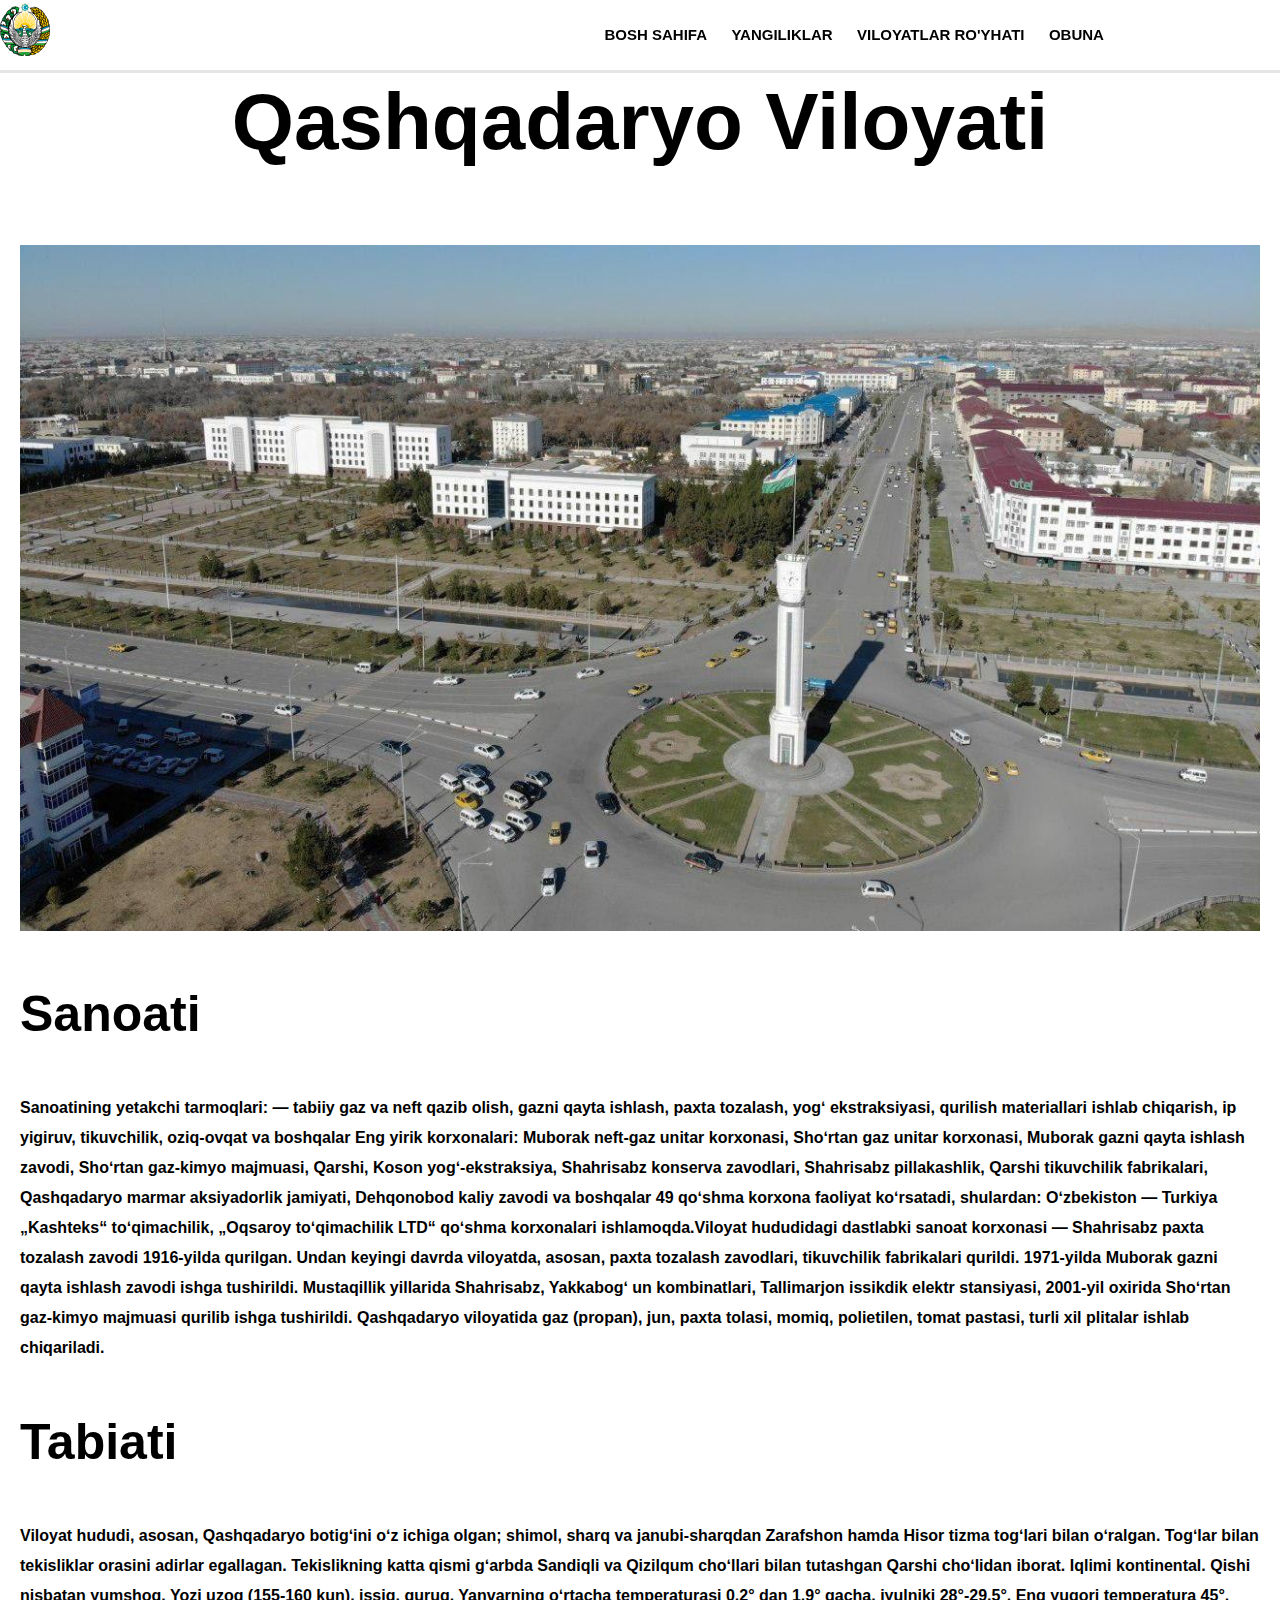
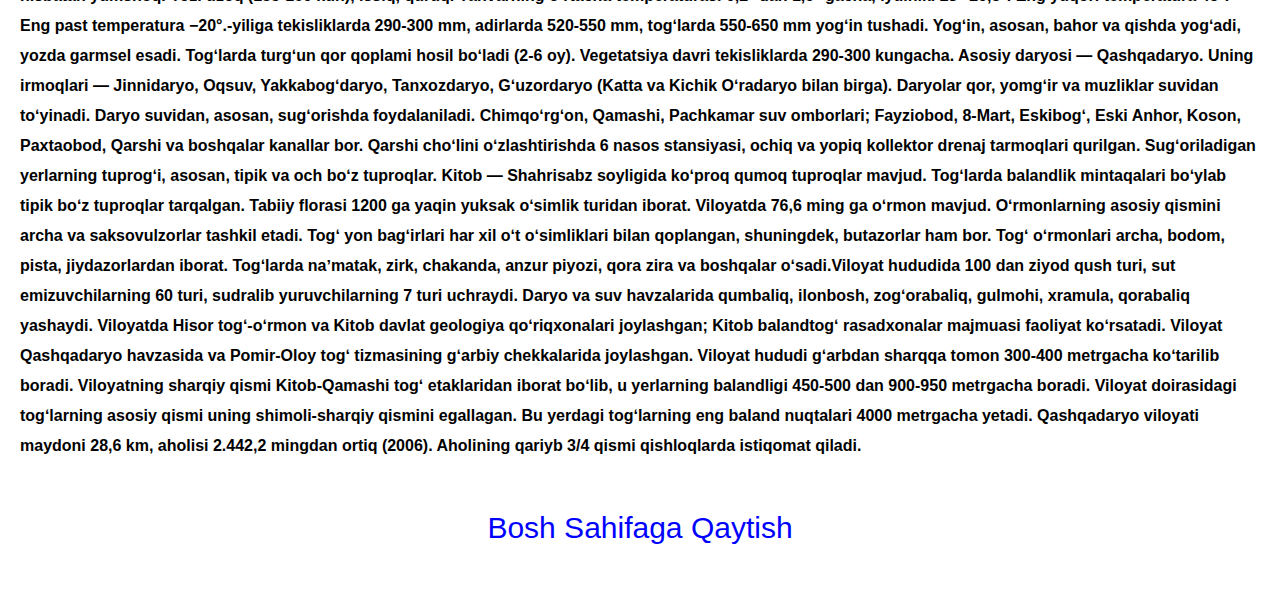
<file: qashqadaryo.html>
<!DOCTYPE html>
<html lang="en">
<head>
    <meta charset="UTF-8">
    <meta name="viewport" content="width=device-width, initial-scale=1.0">
    <title> QASHQADARYO VILOYATI</title>
    <link rel="stylesheet" href="style/viloyatlar-style.css">
</head>
<body>
    <header class="main-header">
        <div class="container">
            <div class="main-brand">
                <a href="index.html">
                    <img src="images/Emblem_of_Uzbekistan.svg" alt="" width="50px">
                </a>
            </div>
            <nav class="main-navigation">
                <ul class="main-navigation-items">
                    <li class="main-navigation-item">
                        <a href="">bosh sahifa</a>
                    </li>
                    <li class="main-navigation-item">
                        <a href="catecory/news-section">yangiliklar</a>
                    </li>
                    <li class="main-navigation-item">
                        <a href="#">viloyatlar ro'yhati</a>
                    </li>
                    <li class="main-navigation-item">
                        <a href="#">obuna</a>
                    </li>
                </ul>
            </nav>
        </div>
    </header>
    <!-- main section -->
    <h2 class="name-region">qashqadaryo viloyati</h2>
    <img src="images/qashqadaryo.jpg" alt="Andijon viloyati rasmi" class="img-region">
    <h3 class="title-region">Sanoati</h3>
    <p class="info-region">
        Sanoatining yetakchi tarmoqlari: — tabiiy gaz va neft qazib olish, gazni qayta ishlash, paxta tozalash, yogʻ ekstraksiyasi, qurilish materiallari ishlab chiqarish, ip yigiruv, tikuvchilik, oziq-ovqat va boshqalar Eng yirik korxonalari: Muborak neft-gaz unitar korxonasi, Shoʻrtan gaz unitar korxonasi, Muborak gazni qayta ishlash zavodi, Shoʻrtan gaz-kimyo majmuasi, Qarshi, Koson yogʻ-ekstraksiya, Shahrisabz konserva zavodlari, Shahrisabz pillakashlik, Qarshi tikuvchilik fabrikalari, Qashqadaryo marmar aksiyadorlik jamiyati, Dehqonobod kaliy zavodi va boshqalar 49 qoʻshma korxona faoliyat koʻrsatadi, shulardan: Oʻzbekiston — Turkiya „Kashteks“ toʻqimachilik, „Oqsaroy toʻqimachilik LTD“ qoʻshma korxonalari ishlamoqda.Viloyat hududidagi dastlabki sanoat korxonasi — Shahrisabz paxta tozalash zavodi 1916-yilda qurilgan. Undan keyingi davrda viloyatda, asosan, paxta tozalash zavodlari, tikuvchilik fabrikalari qurildi. 1971-yilda Muborak gazni qayta ishlash zavodi ishga tushirildi. Mustaqillik yillarida Shahrisabz, Yakkabogʻ un kombinatlari, Tallimarjon issikdik elektr stansiyasi, 2001-yil oxirida Shoʻrtan gaz-kimyo majmuasi qurilib ishga tushirildi. Qashqadaryo viloyatida gaz (propan), jun, paxta tolasi, momiq, polietilen, tomat pastasi, turli xil plitalar ishlab chiqariladi.
    </p>
        
    <h3 class="title-region">Tabiati</h3>
    <p class="info-region">
        Viloyat hududi, asosan, Qashqadaryo botigʻini oʻz ichiga olgan; shimol, sharq va janubi-sharqdan Zarafshon hamda Hisor tizma togʻlari bilan oʻralgan. Togʻlar bilan tekisliklar orasini adirlar egallagan. Tekislikning katta qismi gʻarbda Sandiqli va Qizilqum choʻllari bilan tutashgan Qarshi choʻlidan iborat. Iqlimi kontinental. Qishi nisbatan yumshoq. Yozi uzoq (155-160 kun), issiq, quruq. Yanvarning oʻrtacha temperaturasi 0,2° dan 1,9° gacha, iyulniki 28°-29,5°. Eng yuqori temperatura 45°. Eng past temperatura −20°.-yiliga tekisliklarda 290-300 mm, adirlarda 520-550 mm, togʻlarda 550-650 mm yogʻin tushadi. Yogʻin, asosan, bahor va qishda yogʻadi, yozda garmsel esadi. Togʻlarda turgʻun qor qoplami hosil boʻladi (2-6 oy). Vegetatsiya davri tekisliklarda 290-300 kungacha. Asosiy daryosi — Qashqadaryo. Uning irmoqlari — Jinnidaryo, Oqsuv, Yakkabogʻdaryo, Tanxozdaryo, Gʻuzordaryo (Katta va Kichik Oʻradaryo bilan birga). Daryolar qor, yomgʻir va muzliklar suvidan toʻyinadi. Daryo suvidan, asosan, sugʻorishda foydalaniladi. Chimqoʻrgʻon, Qamashi, Pachkamar suv omborlari; Fayziobod, 8-Mart, Eskibogʻ, Eski Anhor, Koson, Paxtaobod, Qarshi va boshqalar kanallar bor. Qarshi choʻlini oʻzlashtirishda 6 nasos stansiyasi, ochiq va yopiq kollektor drenaj tarmoqlari qurilgan. Sugʻoriladigan yerlarning tuprogʻi, asosan, tipik va och boʻz tuproqlar. Kitob — Shahrisabz soyligida koʻproq qumoq tuproqlar mavjud. Togʻlarda balandlik mintaqalari boʻylab tipik boʻz tuproqlar tarqalgan. Tabiiy florasi 1200 ga yaqin yuksak oʻsimlik turidan iborat. Viloyatda 76,6 ming ga oʻrmon mavjud. Oʻrmonlarning asosiy qismini archa va saksovulzorlar tashkil etadi. Togʻ yon bagʻirlari har xil oʻt oʻsimliklari bilan qoplangan, shuningdek, butazorlar ham bor. Togʻ oʻrmonlari archa, bodom, pista, jiydazorlardan iborat. Togʻlarda naʼmatak, zirk, chakanda, anzur piyozi, qora zira va boshqalar oʻsadi.Viloyat hududida 100 dan ziyod qush turi, sut emizuvchilarning 60 turi, sudralib yuruvchilarning 7 turi uchraydi. Daryo va suv havzalarida qumbaliq, ilonbosh, zogʻorabaliq, gulmohi, xramula, qorabaliq yashaydi. Viloyatda Hisor togʻ-oʻrmon va Kitob davlat geologiya qoʻriqxonalari joylashgan; Kitob balandtogʻ rasadxonalar majmuasi faoliyat koʻrsatadi.
        Viloyat Qashqadaryo havzasida va Pomir-Oloy togʻ tizmasining gʻarbiy chekkalarida joylashgan. Viloyat hududi gʻarbdan sharqqa tomon 300-400 metrgacha koʻtarilib boradi. Viloyatning sharqiy qismi Kitob-Qamashi togʻ etaklaridan iborat boʻlib, u yerlarning balandligi 450-500 dan 900-950 metrgacha boradi. Viloyat doirasidagi togʻlarning asosiy qismi uning shimoli-sharqiy qismini egallagan. Bu yerdagi togʻlarning eng baland nuqtalari 4000 metrgacha yetadi. Qashqadaryo viloyati maydoni 28,6 km, aholisi 2.442,2 mingdan ortiq (2006). Aholining qariyb 3/4 qismi qishloqlarda istiqomat qiladi.
    </p>

    <a class="back-link" href="index.html">bosh sahifaga qaytish</a>


    
</body>
</html>
</file>
<file: style/style.css>
/* core styles */
.container{
    width: 1140px;
    margin: 0 auto;
}

.body{
    font-family: sans-serif;
}

.clerfix{
    clear: both;
}

.section-subtitle {
    font-size: 15px;
    font-weight: 500px;
    text-transform: uppercase;
}

.section-description{
    line-height: 20px;
    font-size: 17px;
    font-weight: 400;
    width: 376;
    height: 120px;
    overflow: auto;
}

.section-link{
    text-decoration: none;
    text-transform: uppercase;
    font-size: 14px;
    font-weight: 400px;
    color: red;
}

.news-card-photo{
    margin-top: 5px;
    width: 300px;
    height: 200px;
}

/* main header */
.main-header{
    position: fixed;
    top: 0;
    left: 0;
    width: 100%;
    background-color: white;
    box-shadow: 0px 3px rgb(0 0 0 / 10%);
    z-index: 10;
}


.main-brand{
    display: inline-block;
    vertical-align: middle;
}

.main-brand a image{
    width: 70px;
}

.main-navigation{
    margin-left: 500px;
    display: inline-block;
    vertical-align: sub;
}

.main-navigation-item{
    display: inline-block;
    padding: 10px;
}

.main-navigation-item a{
    color: black;
    text-decoration: none;
    text-transform: uppercase;
    font-size: 15px;
    font-weight: 700;
}

.main-navigation-item a:hover{
    color: aqua;
}

/* main-section */
.main-section{
    text-align: center;
    background-image: url(https://uzbekistan.travel/storage/app/media/citys/5e53c06ca0049049451193.jpg);
}

.main-welcome{
    padding: 150px 50px;
}

.main-welcome h1{
    text-transform: uppercase;
    font-size: 50px;
    color: white;
}

.main-welcome h1 span{
    color: red;
}

.main-section-button{
    color: rgb(185, 47, 66);
    margin-top: 20px;
    background: fixed;
    border-radius: 15px;
    font-size: 20px;
    font-weight: 500px;
    text-transform: uppercase;
    cursor: pointer;
    border-color: #fff;
}


/* news section */
.section-title{
    font-size: 30px;
    font-weight: 700px;
    margin-bottom: 30px;
    text-transform: uppercase;
}

.news-section{
    padding-top: 50px;
}

.news-card{
    border: 2px solid black;
    height: 450px;
    display: inline-block;
    width: 31%;
    background-color: beige;
    margin-right: 1%;
    text-align: center;
}

.news-card:hover{
    background-color: aqua;
}

/* reklama style section */
.reklama-section{
    padding-top: 40px;
    text-align: center;
}

/* viloyatlar style section */

.viloyatlar{
    border: 1px solid #fff;
    display: inline-block;
    width: 32%;
    text-align: center;
}

.viloyatlar-item{
    list-style: none;
    text-transform: uppercase; 
    padding: 5px;
    font-weight: 600;
    font-size: 20px;
}

.viloyatlar-item a{
    text-decoration: none;
    color: black;
}

.viloyatlar-item a:hover{
    color: blue;
}

/* obuna section style */
.obuna-section{
    padding-top: 60px;
    height: 200px;
    text-align: center;
    padding: 150px 50px;
    border: 1px solid black;
    background-image: url(https://turizm.pibig.info/uploads/posts/2023-05/thumbs/1683566478_turizm-pibig-info-p-tashkent-siti-dostoprimechatelnosti-tashke-66.jpg);
    background-color: #ccc;
}

.obuna-section h2{
    color: #fff;
}


.obuna-item{
    list-style: none;
    display: inline-block;
}

.obuna-item a{
    padding-right: 25px;
}

/* footer section style */
.main-footer{
    padding-top: 30px;
    background-color: rgba(0, 0, 0, 0.927);
}

.footer-brand{
    display: inline-block;
    vertical-align: middle;
}

.footer-brand a image{
    width: 70px;
}

.footer-navigation{
    margin-left: 500px;
    display: inline-block;
    vertical-align: sub;
}

.footer-navigation-item{
    display: inline-block;
    padding: 10px;
}

.footer-navigation-item a{
    color: white;
    text-decoration: none;
    text-transform: uppercase;
    font-size: 15px;
    font-weight: 700;
}
</file>
<file: style/viloyatlar-style.css>
body{
    width: 1240px;
    margin: 0 auto;
    font-family: sans-serif;
}

/* header */
.main-header{
    position: fixed;
    top: 0;
    left: 0;
    width: 100%;
    background-color: white;
    box-shadow: 0px 3px rgb(0 0 0 / 10%);
    z-index: 10;
}


.main-brand{
    display: inline-block;
    vertical-align: middle;
}

.main-brand a image{
    width: 70px;
}

.main-navigation{
    margin-left: 500px;
    display: inline-block;
    vertical-align: sub;
}

.main-navigation-item{
    display: inline-block;
    padding: 10px;
}

.main-navigation-item a{
    color: black;
    text-decoration: none;
    text-transform: uppercase;
    font-size: 15px;
    font-weight: 700;
}

.main-navigation-item a:hover{
    color: aqua;
}
/* body section */

.main-navigation-item a{
    color: black;
    text-decoration: none;
    text-transform: uppercase;
    font-size: 15px;
    font-weight: 700;
}

.name-region{
    padding: 10px;
    font-size: 80px;
    text-align: center;
    text-transform: capitalize;
}

.img-region{
    width: 1240px;
}

.title-region{
    font-size: 50px;
}

.info-region{
    font-size: 20x;
    font-weight: 600;
    line-height: 30px;
}

.back-link{
    display: block;
    text-align: center;
    text-decoration: none;
    margin: 50px;
    font-size: 30px;
    font-weight: 500;
    color: blue;
    text-transform: capitalize;
}
</file>
